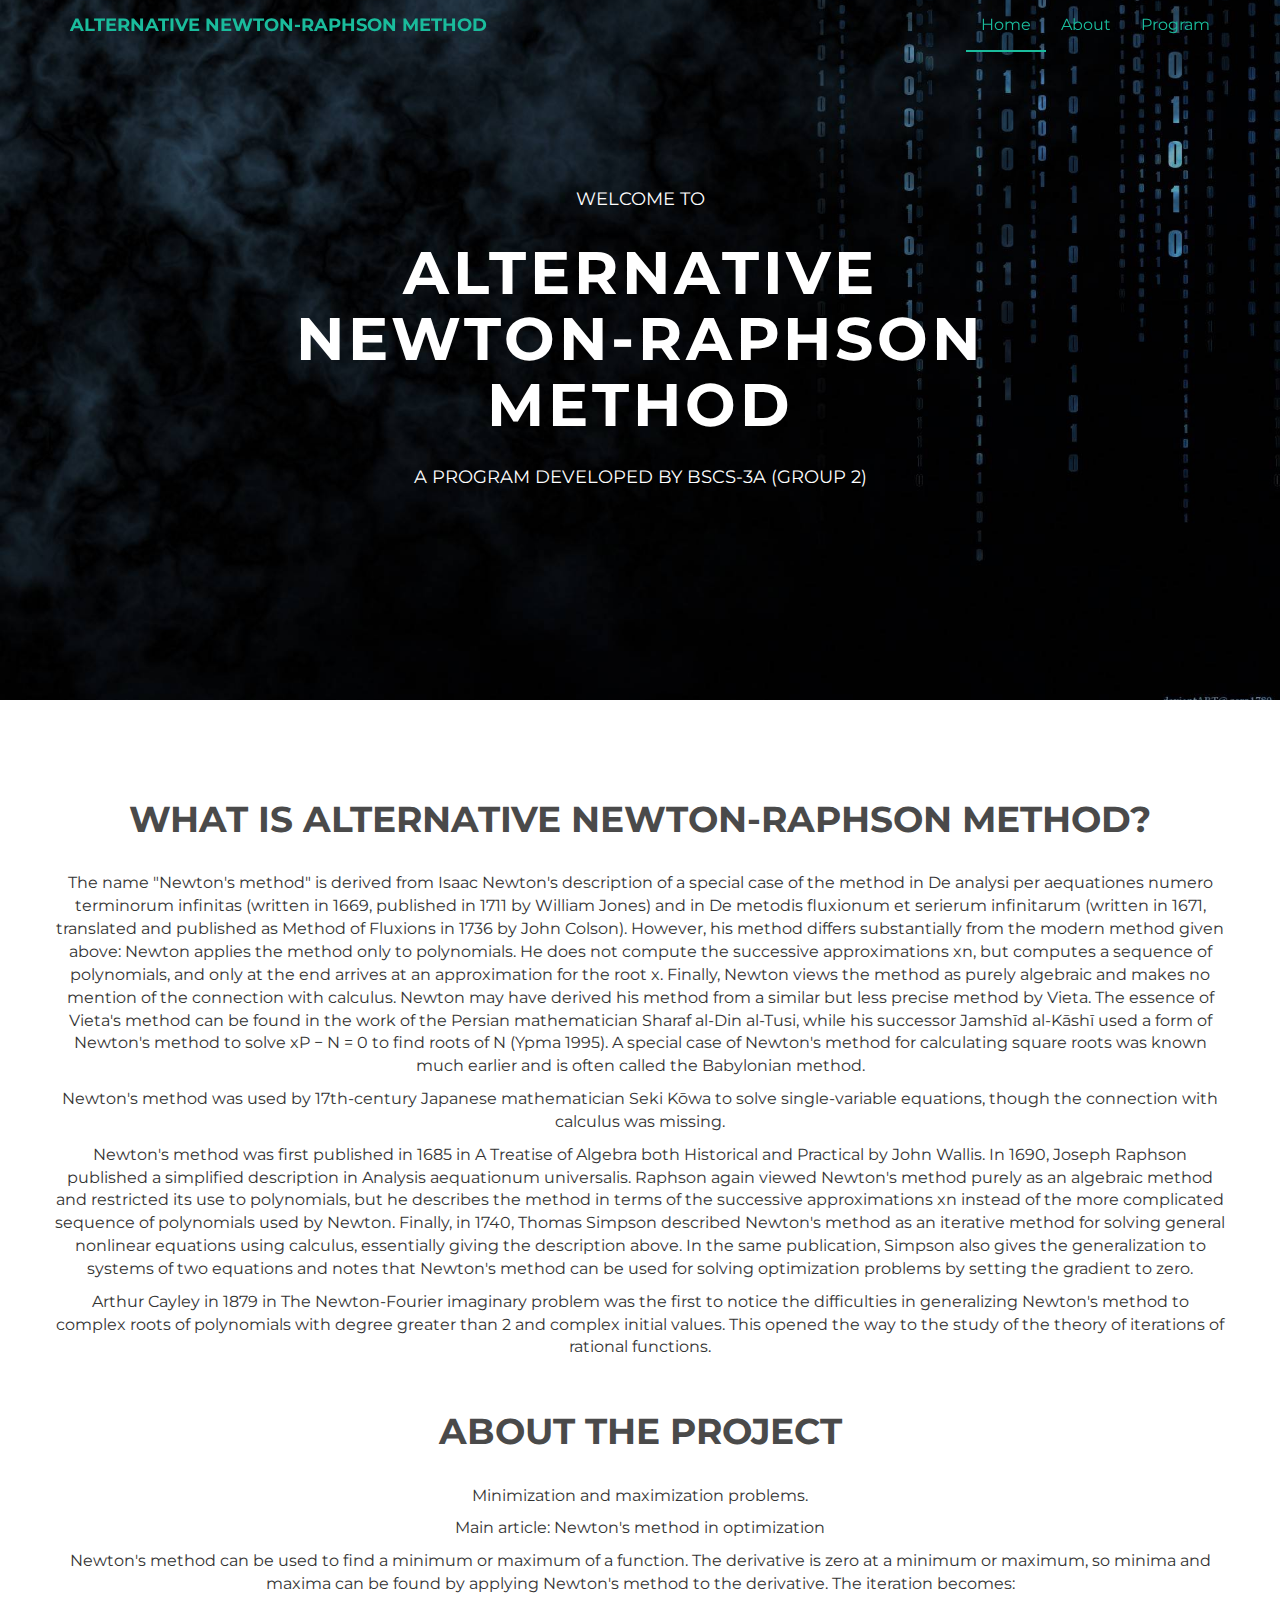
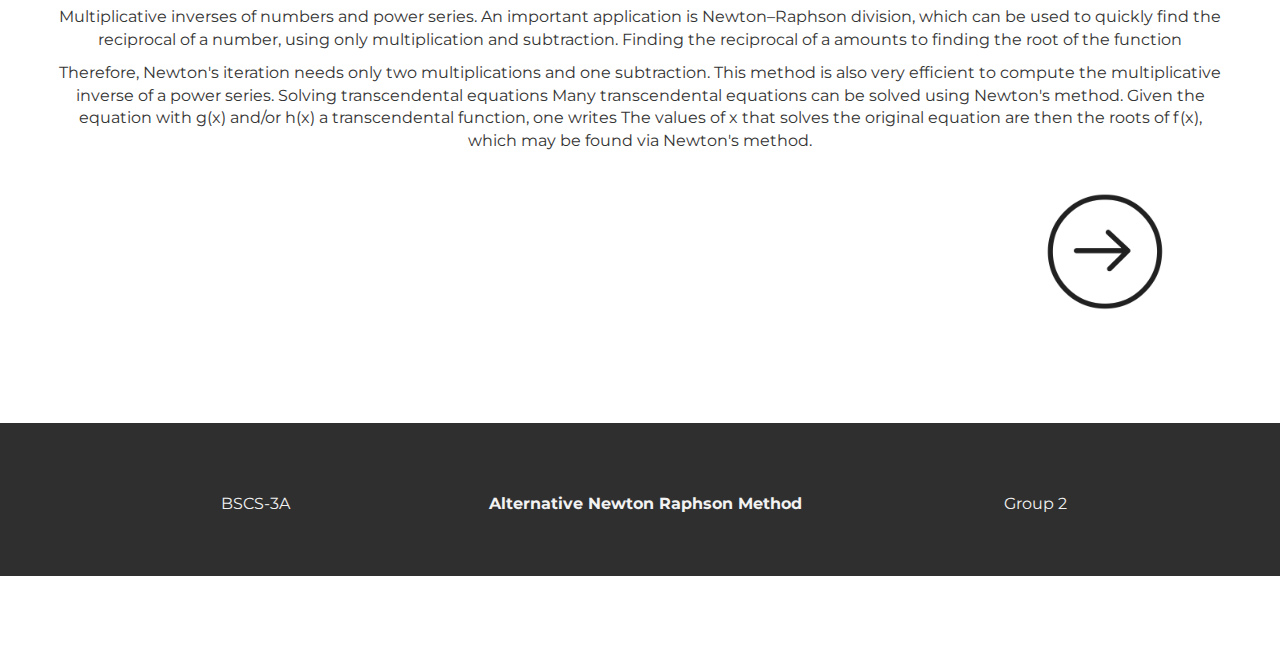
<file: Program Files/index.html>
<!DOCTYPE html>
<html lang="en">
  <head>
    <meta charset="utf-8">
    <meta http-equiv="X-UA-Compatible" content="IE=edge">
    <meta name="viewport" content="width=device-width, initial-scale=1">
    <meta name="description" content="">
    <meta name="author" content="">
    <link rel="shortcut icon" href="assets/ico/favicon.ico">

    <title>ANRM | Welcome</title>

    <link href="assets/css/bootstrap.css" rel="stylesheet">
    <link href="assets/css/style.css" rel="stylesheet">
    <link href="assets/css/font-awesome.min.css" rel="stylesheet">

    <script src="assets/js/jquery.min.js"></script>
    <script src="assets/js/bootstrap.min.js"></script>

    <script type="text/javascript">
        $(document).ready(function(e) {
                var stickyNavTop = $('#infodiv').offset().top;
                $(window).scroll(function(){
                    if( $(window).scrollTop() > stickyNavTop ) {
                    	$('#navbarfix').css("background-color", "rgba(14, 17, 24, 0.9)");
                    	$('#navbarfix').addClass("navbar-xs");
                    } else {
                        $('#navbarfix').css("background-color", "rgba(14, 17, 24, 0)");
                        $('#navbarfix').removeClass("navbar-xs");
                    }
                });
            });
    </script>

  </head>

  <body>

    <!-- Static navbar -->
    <div class="navbar navbar-default navbar-fixed-top navtrans" id="navbarfix" role="navigation">
      <div class="container">
        <div class="navbar-header">
          <button type="button" class="navbar-toggle" data-toggle="collapse" data-target=".navbar-collapse">
            <span class="sr-only">Toggle navigation</span>
            <span class="icon-bar"></span>
            <span class="icon-bar"></span>
            <span class="icon-bar"></span>
          </button>
          <a class="navbar-brand navtrans" href="index.html">ALTERNATIVE NEWTON-RAPHSON METHOD</a>
        </div>
        <div class="navbar-collapse collapse">
          <ul class="nav navbar-nav navbar-right navtranslink">
            <li class="active"><a href="index.html">Home</a></li>
            <li><a href="about.html">About</a></li>
            <li><a href="work.html">Program</a></li>
          </ul>
        </div>
        <!--/.nav-collapse -->
      </div>
    </div>


	<div id="headerwrap">
	    <div class="container">
			<div class="row">
				<div class="col-lg-8 col-lg-offset-2">
					<h4>WELCOME TO</h4>
					<h1>ALTERNATIVE NEWTON-RAPHSON METHOD</h1>
					<h4>A PROGRAM DEVELOPED BY BSCS-3A (GROUP 2)</h4>
				</div>
			</div>
			<!--/row -->
	    </div> 
	    <!-- /container -->
	</div>
	<!--/headerwrap -->
	
	<section id="works"></section>
	<div class="container" id="infodiv">
		<div class="row centered mt mb">
			<h1>WHAT IS ALTERNATIVE NEWTON-RAPHSON METHOD?</h1><br />
			<p>The name "Newton's method" is derived from Isaac Newton's description of a special case of the method in De analysi per aequationes numero terminorum infinitas (written in 1669, published in 1711 by William Jones) and in De metodis fluxionum et serierum infinitarum (written in 1671, translated and published as Method of Fluxions in 1736 by John Colson). However, his method differs substantially from the modern method given above: Newton applies the method only to polynomials. He does not compute the successive approximations xn, but computes a sequence of polynomials, and only at the end arrives at an approximation for the root x. Finally, Newton views the method as purely algebraic and makes no mention of the connection with calculus. Newton may have derived his method from a similar but less precise method by Vieta. The essence of Vieta's method can be found in the work of the Persian mathematician Sharaf al-Din al-Tusi, while his successor Jamshīd al-Kāshī used a form of Newton's method to solve xP − N = 0 to find roots of N (Ypma 1995). A special case of Newton's method for calculating square roots was known much earlier and is often called the Babylonian method.</p>
			<p>Newton's method was used by 17th-century Japanese mathematician Seki Kōwa to solve single-variable equations, though the connection with calculus was missing.</p>
			<p>Newton's method was first published in 1685 in A Treatise of Algebra both Historical and Practical by John Wallis. In 1690, Joseph Raphson published a simplified description in Analysis aequationum universalis. Raphson again viewed Newton's method purely as an algebraic method and restricted its use to polynomials, but he describes the method in terms of the successive approximations xn instead of the more complicated sequence of polynomials used by Newton. Finally, in 1740, Thomas Simpson described Newton's method as an iterative method for solving general nonlinear equations using calculus, essentially giving the description above. In the same publication, Simpson also gives the generalization to systems of two equations and notes that Newton's method can be used for solving optimization problems by setting the gradient to zero.</p>
			<p>Arthur Cayley in 1879 in The Newton-Fourier imaginary problem was the first to notice the difficulties in generalizing Newton's method to complex roots of polynomials with degree greater than 2 and complex initial values. This opened the way to the study of the theory of iterations of rational functions.</p><br />

			<h1>ABOUT THE PROJECT</h1><br />
				<p>Minimization and maximization problems.
				<p>Main article: Newton's method in optimization</p>
				Newton's method can be used to find a minimum or maximum of a function. The derivative is zero at a minimum or maximum, so minima and maxima can be found by applying Newton's method to the derivative. The iteration becomes:
				</p>
				<p>Multiplicative inverses of numbers and power series.
				An important application is Newton–Raphson division, which can be used to quickly find the reciprocal of a number, using only multiplication and subtraction.
				Finding the reciprocal of a amounts to finding the root of the function
				</p>
				<p>Therefore, Newton's iteration needs only two multiplications and one subtraction.
				This method is also very efficient to compute the multiplicative inverse of a power series.
				Solving transcendental equations
				Many transcendental equations can be solved using Newton's method. Given the equation
				 
				with g(x) and/or h(x) a transcendental function, one writes
				 
				The values of x that solves the original equation are then the roots of f (x), which may be found via Newton's method.
				</p>
			<div class="col-lg-12 col-md-4 col-sm-4 col-lg-offset-10 gallery">
				<a href="work.html"><img src="assets/img/go.png" class="img-responsive"></a>
			</div>
			
		</div>
		<!--/row -->
	</div>
	<!--/container -->
	
	
	<div id="footerwrap">
		<div class="container">
			<div class="row centered">
				<div class="col-lg-4">
					<p>BSCS-3A</p>
				</div>
			
				<div class="col-lg-4">
					
					<p><b>Alternative Newton Raphson Method</b></p>
				</div>
				<div class="col-lg-4">
					<p>Group 2</p>
				</div>
			
			</div>
		
		</div>
	</div><!--/footerwrap -->
	


    <!-- Bootstrap core JavaScript
    ================================================== -->
    <!-- Placed at the end of the document so the pages load faster -->

  </body>
</html>
</file>
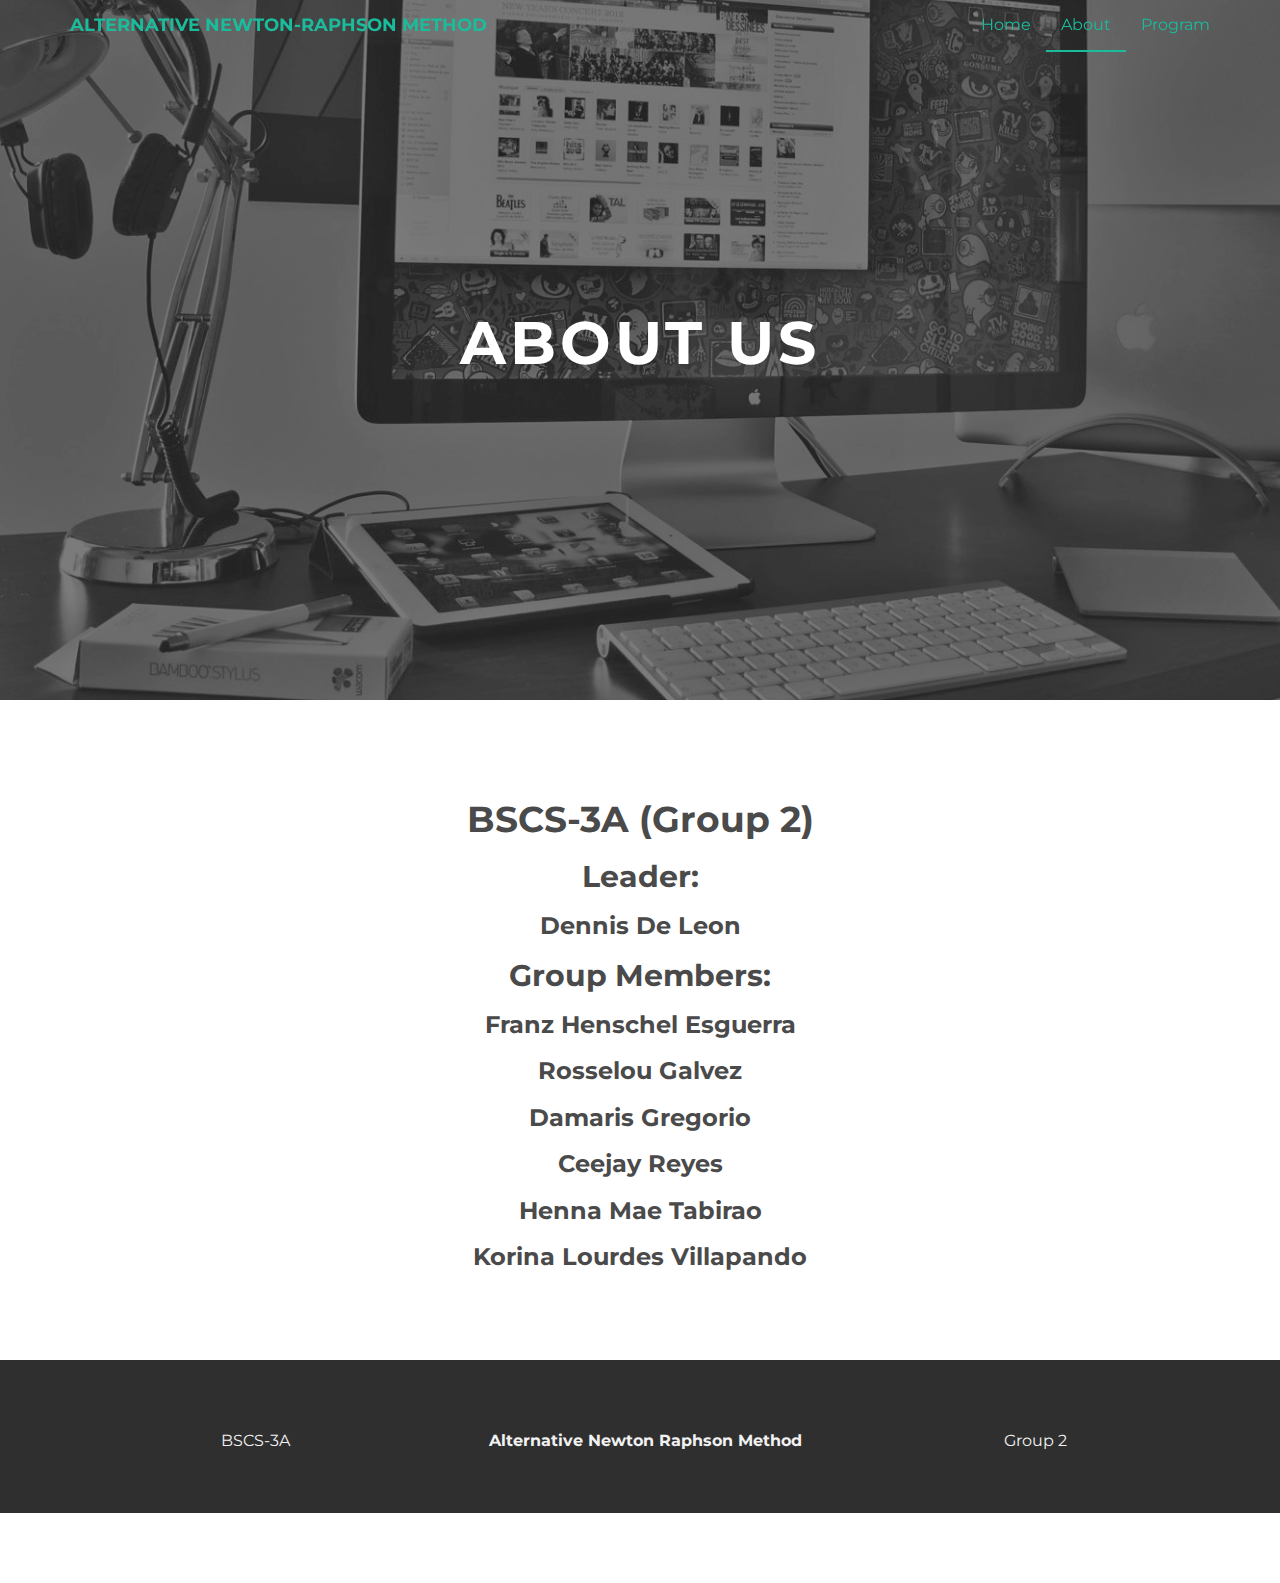
<file: Program Files/about.html>
<!DOCTYPE html>
<html lang="en">
  <head>
    <meta charset="utf-8">
    <meta http-equiv="X-UA-Compatible" content="IE=edge">
    <meta name="viewport" content="width=device-width, initial-scale=1">
    <meta name="description" content="">
    <meta name="author" content="">
    <link rel="shortcut icon" href="assets/ico/favicon.ico">

    <title>ANRM | About Us</title>

    <link href="assets/css/bootstrap.css" rel="stylesheet">

    <link href="assets/css/style.css" rel="stylesheet">
    <link href="assets/css/font-awesome.min.css" rel="stylesheet">
  </head>

  <body>

    <!-- Static navbar -->
    <div class="navbar navbar-default navbar-fixed-top" role="navigation">
      <div class="container">
        <div class="navbar-header">
          <button type="button" class="navbar-toggle" data-toggle="collapse" data-target=".navbar-collapse">
            <span class="sr-only">Toggle navigation</span>
            <span class="icon-bar"></span>
            <span class="icon-bar"></span>
            <span class="icon-bar"></span>
          </button>
          <a class="navbar-brand" href="index.html">ALTERNATIVE NEWTON-RAPHSON METHOD</a>
        </div>
        <div class="navbar-collapse collapse">
          <ul class="nav navbar-nav navbar-right">
            <li><a href="index.html">Home</a></li>
            <li class="active"><a href="about.html">About</a></li>
            <li><a href="work.html">Program</a></li>
          </ul>
        </div><!--/.nav-collapse -->
      </div>
    </div>


	<div id="aboutwrap">
	    <div class="container">
			<div class="row">
				<div class="col-lg-8 col-lg-offset-2">
					<h1>ABOUT US</h1>
				</div>
			</div><!--/row -->
	    </div> <!-- /container -->
	</div><!--/aboutwrap -->
	
	<div class="container">
		<div class="row centered mt mb">
			<div class="col-lg-8 col-lg-offset-2">
				<h1>BSCS-3A (Group 2)</h1>
				<h2>Leader: </h2>
				<h3>Dennis De Leon</h3>
				<h2>Group Members: </h2>
				<h3>Franz Henschel Esguerra</h3>
				<h3>Rosselou Galvez</h3>
				<h3>Damaris Gregorio</h3>
				<h3>Ceejay Reyes</h3>
				<h3>Henna Mae Tabirao</h3>
				<h3>Korina Lourdes Villapando</h3>
			</div>

		</div><!--/row -->
	</div><!--/container -->
	
	

	<div id="footerwrap">
		<div class="container">
			<div class="row centered">
				<div class="col-lg-4">
					<p>BSCS-3A</p>
				</div>
			
				<div class="col-lg-4">
					
					<p><b>Alternative Newton Raphson Method</b></p>
				</div>
				<div class="col-lg-4">
					<p>Group 2</p>
				</div>
			
			</div>
		
		</div>
	</div><!--/footerwrap -->
	


    <!-- Bootstrap core JavaScript
    ================================================== -->
    <!-- Placed at the end of the document so the pages load faster -->
    <script src="https://ajax.googleapis.com/ajax/libs/jquery/1.11.0/jquery.min.js"></script>
    <script src="assets/js/bootstrap.min.js"></script>
  </body>
</html>
</file>
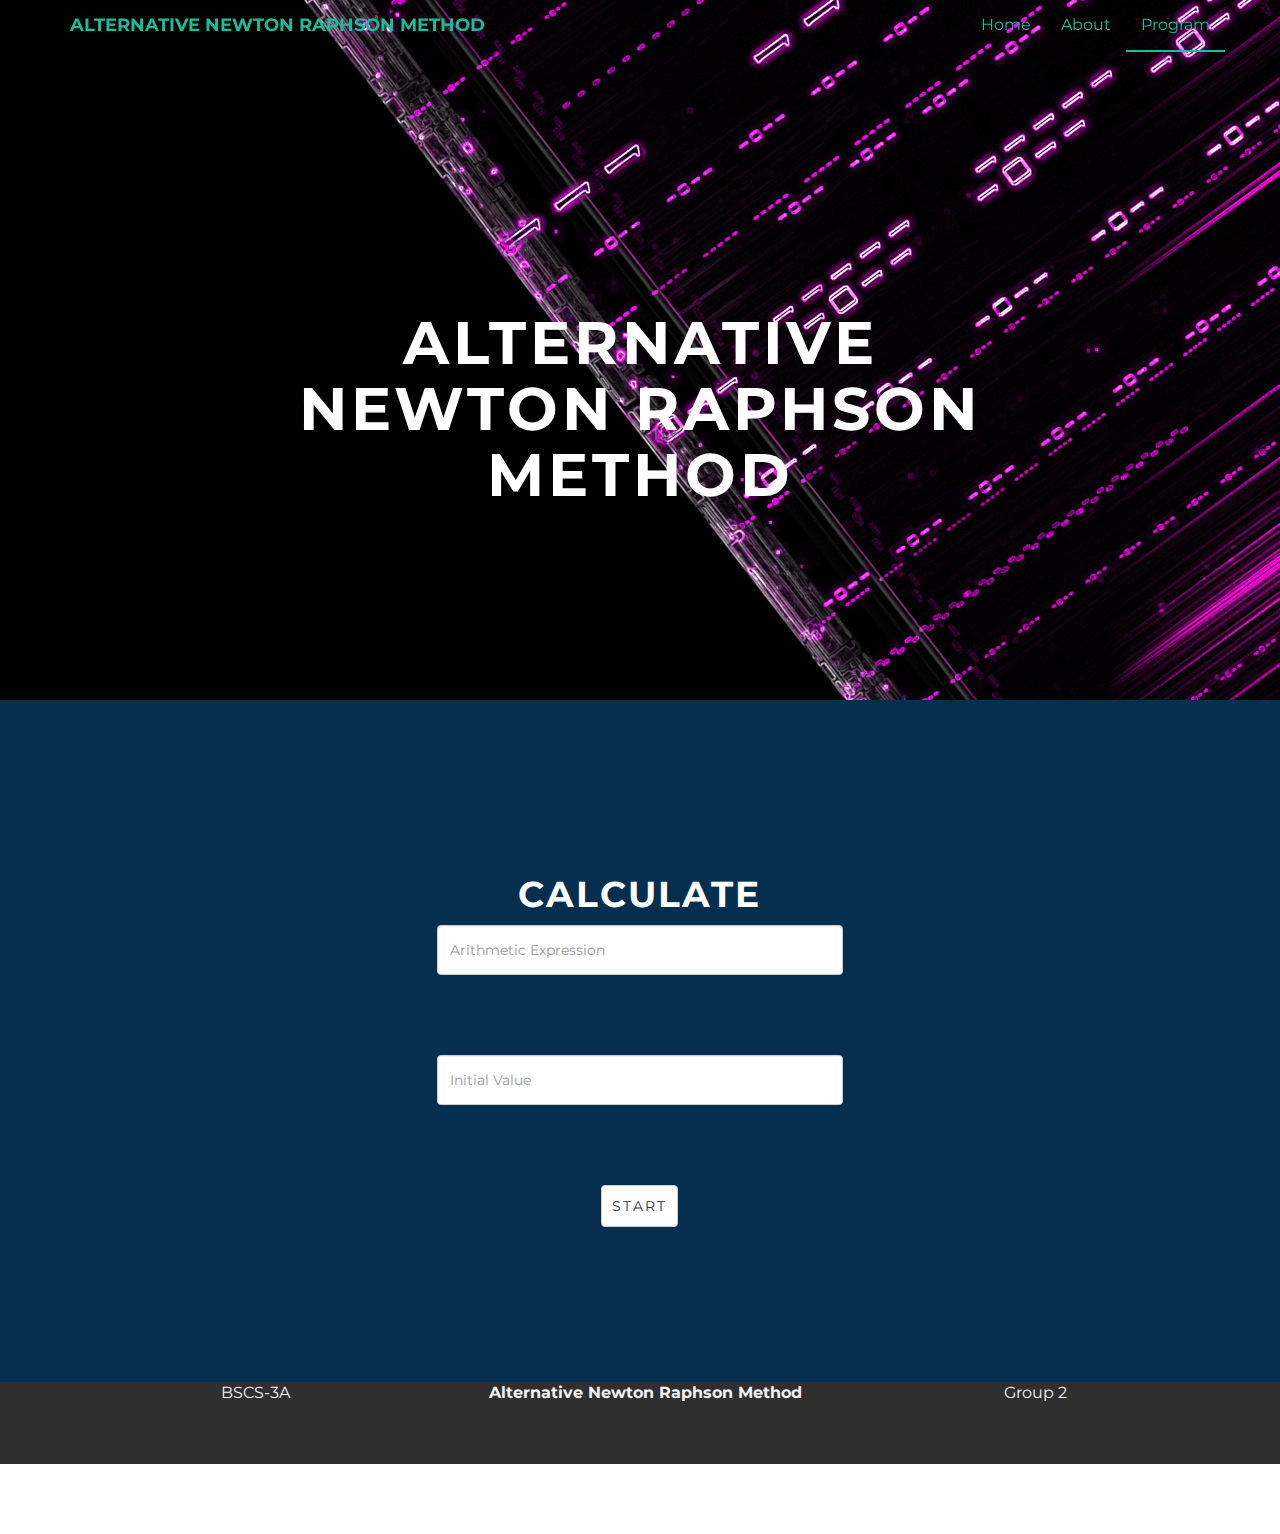
<file: Program Files/work.html>
<!DOCTYPE html>
<html lang="en">
  <head>
    <meta charset="utf-8">
    <meta http-equiv="X-UA-Compatible" content="IE=edge">
    <meta name="viewport" content="width=device-width, initial-scale=1">
    <meta name="description" content="">
    <meta name="author" content="">
    <link rel="shortcut icon" href="assets/ico/favicon.ico">

    <title>ANRM | Demo</title>

    <link href="assets/css/bootstrap.css" rel="stylesheet">
    <link href="assets/css/style.css" rel="stylesheet">
    <link href="assets/css/font-awesome.min.css" rel="stylesheet">

    <script src="assets/js/jquery.min.js"></script>
    <script src="assets/js/bootstrap.min.js"></script>
    <script src="assets/js/nerdamer.core.js"></script>
    <script src="assets/js/Algebra.js"></script>
    <script src="assets/js/Calculus.js"></script>
    <script src="assets/js/math.min.js"></script>
    <script src="assets/js/d3.min.js"></script>
    <script src="assets/js/wizard.min.js"></script>
    <script src="assets/js/tablemaker.js"></script>

  <body>

    <!-- Static navbar -->
    <div class="navbar navbar-default navbar-fixed-top" role="navigation">
      <div class="container">
        <div class="navbar-header">
          <button type="button" class="navbar-toggle" data-toggle="collapse" data-target=".navbar-collapse">
            <span class="sr-only">Toggle navigation</span>
            <span class="icon-bar"></span>
            <span class="icon-bar"></span>
            <span class="icon-bar"></span>
          </button>
          <a class="navbar-brand" href="index.html">ALTERNATIVE NEWTON RAPHSON METHOD</a>
        </div>
        <div class="navbar-collapse collapse">
          <ul class="nav navbar-nav navbar-right">
            <li><a href="index.html">Home</a></li>
            <li><a href="about.html">About</a></li>
            <li class="active"><a href="work.html">Program</a></li>
          </ul>
        </div><!--/.nav-collapse -->
      </div>
    </div>


  	<div id="workwrap">
  	    <div class="container">
  			<div class="row">
  				<div class="col-lg-8 col-lg-offset-2">
  					<h1>ALTERNATIVE NEWTON RAPHSON METHOD</h1>
  				</div>
  			</div><!--/row -->
  	    </div> <!-- /container -->
  	</div><!--/workwrap -->
  	
  	<section id="works"></section>

  		<div class="input-val col-lg-12" id="calculate">
  			<div class="row centered mt mb">
  				<div class="col-lg-4 col-lg-offset-4">
  			<h1>CALCULATE</h1>
  			<input class="form-control" id="expression" type="text" placeholder="Arithmetic Expression" style="width: 100%; height:50px;" />     
  				</div>
  			</div><!--/row -->
  			<div class="row centered mt mb">
  			  <div class="col-lg-4 col-lg-offset-4">
  				<input class="form-control" id="initialvalue" type="number" placeholder="Initial Value " style="width: 100%; height:50px;" />
  			  </div>
  			</div>
  			<div class="row centered mt mb">
  			  <div class="col-lg-8 col-lg-offset-2">
  				<button class="btn btn-default input-val-btn" id="startbut" onclick="calculado()">START</button>
  			  </div>
  			</div>
  		</div>

      <div id="result">
        <div class="row centered mt mb">
          <div class="col-md-10 col-md-offset-1">
    		<h1>RESULT</h1>
            <div id="plot"></div>
          </div>
        </div>
        <div class="row centered mt mb" id="hiddenrow">
          <div class="col-md-10 col-md-offset-1">
            <h1 id="fxlabel">f(x) = </h1>
            <h1 id="fixlabel">f'(x) = </h1>
            <h1 id="fiixlabel">f''(x) = </h1>
            <h1 id="xilabel">x<sub>i</sub> = </h1>
          </div>
        </div>
        <div class="row centered mt mb" id="hiddenyeah">
          <div class="col-md-8 col-md-offset-2">
            <table id="tb" class="table-striped table-bordered table-hover table-responsive">
              <tr>
                <th>i</th>
                <th>x<sub>i</sub></th>
                <th>f(x<sub>i</sub>)</th>
                <th>f'(x<sub>i</sub>)</th>
                <th>f''(x<sub>i</sub>)</th>
                <th>x<sub>i+1</sub></th>
                <th>&epsilon;<sub>a</sub>%</th>
                <th>&epsilon;<sub>t</sub>%</th>
              </tr>
            </table>
          </div>
    	</div><!--/container -->
      <div class="row centered mt mb" id="hiddenrow">
          <div class="col-md-10 col-md-offset-1">
            <h1 id="truelabel">True Value = </h1>
          </div>
        </div>
    </div>
  	


  	<div id="footerwrap">
  		<div class="container">
  			<div class="row centered">
  				<div class="col-lg-4">
  					<p>BSCS-3A</p>
  				</div>
  			
  				<div class="col-lg-4">
  					
  					<p><b>Alternative Newton Raphson Method</b></p>
  				</div>
  				<div class="col-lg-4">
  					<p>Group 2</p>
  				</div>
  			
  			</div>
  		
  		</div>
  	</div><!--/footerwrap -->
	


    <script type="text/javascript">
      document.getElementById('hiddenyeah').style.opacity = "0";
      document.getElementById('hiddenrow').style.opacity = "0";
      document.getElementById('result').style.display = "none";
    </script>
  </body>
</html>
</file>
<file: Program Files/assets/css/style.css>
/*
 * Author: Carlos Alvarez
 * URL: http://Alvarez.is
 *
 * Project Name: NYC Design
 * Version: 1.0
 * Date: 04-20-2014
 * URL: 
 */


/* ==========================================================================
   Base Styles, Bootstrap Modifications & Fonts Import
   ========================================================================== */

@import url(http://fonts.googleapis.com/css?family=Montserrat:400,700);


::-moz-selection {
    background: #f2c2c9;
    color: #a4003a;
    text-shadow: none;
}

::selection {
    background: #16a085;
    color: #a4003a;
    text-shadow: none;
}

/*
 * A better looking default horizontal rule
 */

 hr {
    display: block;
    height: 1px;
    border: 0;
    border-top: 1px solid #ccc;
    margin: 1em 0;
    padding: 0;
}

.centered {
	text-align: center
}

.mt {
	margin-top: 80px;
}

.mb {
	margin-bottom: 80px;
}

/* ==========================================================================
   General styles
   ========================================================================== */


body {
    font-family: 'Montserrat', sans-serif;
    font-weight: 400;
    font-size: 16px;

    -webkit-font-smoothing: antialiased;
    -webkit-overflow-scrolling: touch;
}

h1, h2, h3, h4, h5, h6 {
	font-weight: 700;
    color: #4a4a4a;
}


.navbar-brand {
	font-weight: 700;
}

.navbar-default .navbar-brand {
	color: #1abc9c;
}

.navbar-default {
	background-color: transparent;
	border-color: transparent;
}

.navbar-default .navbar-nav > .active > a, .navbar-default .navbar-nav > .active > a:hover, .navbar-default .navbar-nav > .active > a:focus {
	color: #1abc9c;
	background-color: transparent;
	border-bottom: 2px solid #1abc9c;
}

.navbar-default .navbar-nav > li > a {
	color: #1abc9c;
}

/* ==========================================================================
   Wrap Sections
   ========================================================================== */

#headerwrap {
	background: url(../img/header.jpg) no-repeat center top;
	margin-top: -70px;
	padding-top: 250px;
	text-align:center;
	background-attachment: relative;
	background-position: center center;
	min-height: 770px;
	width: 100%;
	
    -webkit-background-size: 100%;
    -moz-background-size: 100%;
    -o-background-size: 100%;
    background-size: 100%;

    -webkit-background-size: cover;
    -moz-background-size: cover;
    -o-background-size: cover;
    background-size: cover;
}

#headerwrap h1 {
	color:#ffffff;
	padding-top: 10px;
	padding-bottom: 20px;
	letter-spacing: 4px;
	font-size: 60px;
	font-weight: bold;
}

#headerwrap h4 {
	font-weight: 400;
	color: #ffffff
}

#social {
	padding-top: 50px;
	padding-bottom: 50px;
	background-color: #f2f2f2;
}

#social i {
	font-size: 40px;
	color: #4a4a4a
}

#social i:hover {
	color: #1abc9c
}

#footerwrap {
	padding-top: 70px;
	padding-bottom: 50px;
	background-color: #2f2f2f;
}

#footerwrap p {
	color: #f2f2f2;
	margin-left: 10px;
}

#workwrap {	
	background: url(../img/aboutus.jpg) no-repeat center top;
	margin-top: -70px;
	padding-top: 350px;
	text-align:center;
	background-attachment: relative;
	background-position: center center;
	min-height: 770px;
	width: 100%;
	
    -webkit-background-size: 100%;
    -moz-background-size: 100%;
    -o-background-size: 100%;
    background-size: 100%;

    -webkit-background-size: cover;
    -moz-background-size: cover;
    -o-background-size: cover;
    background-size: cover;
}

#workwrap h1 {
	color:#ffffff;
	padding-top: 10px;
	padding-bottom: 20px;
	letter-spacing: 4px;
	font-size: 60px;
	font-weight: bold;
}

#workwrap h4 {
	font-weight: 400;
	color: #ffffff
}

#aboutwrap {	
	background: url(../img/work.jpg) no-repeat center top;
	margin-top: -70px;
	padding-top: 350px;
	text-align:center;
	background-attachment: relative;
	background-position: center center;
	min-height: 770px;
	width: 100%;
	
    -webkit-background-size: 100%;
    -moz-background-size: 100%;
    -o-background-size: 100%;
    background-size: 100%;

    -webkit-background-size: cover;
    -moz-background-size: cover;
    -o-background-size: cover;
    background-size: cover;
}

#aboutwrap h1{
	color:#ffffff;
	padding-top: 10px;
	padding-bottom: 20px;
	letter-spacing: 4px;
	font-size: 60px;
	font-weight: bold;
}


/* Gallery */
.gallery {
	margin-top: 30px;
}

.gallery{
	width: 150px;
	height: 150px;
}
.gallery img:hover {
	opacity: 0.4;
}

/************************************************
CUSTOM STYLES ADDED BY DENNIS B DE LEON 3 18 2017
************************************************/

.navtrans, .navtranslink > li > a {
	transition: 0.5s ease-in-out !important;
	transition-delay: 0.1s !important;
}

.navbar-xs { min-height:40px; height: 40px; }
.navbar-xs .navbar-brand{ padding: 6px 12px;font-size: 16px;line-height: 28px; }
.navbar-xs .navbar-nav > li > a {  padding-top: 6px; padding-bottom: 0px; line-height: 28px; }

#tb {
	margin: 0px auto; 
	width: 100%;
}

.headers{
	text-align: center;
}

#hiddenyeah, #hiddenrow{
	transition: 0.25s ease-in-out;
}
.input-val{
	background-color: #062f4f;
	padding: 75px 0px;
	text-align:center;
	width: 100%;
	overflow: hidden;
}
.input-val h1{
	color: white;
	letter-spacing: 2px;
}
.input-val-btn{
	background-color: white;
	letter-spacing: 2px;
	padding: 10px;
}
</file>
